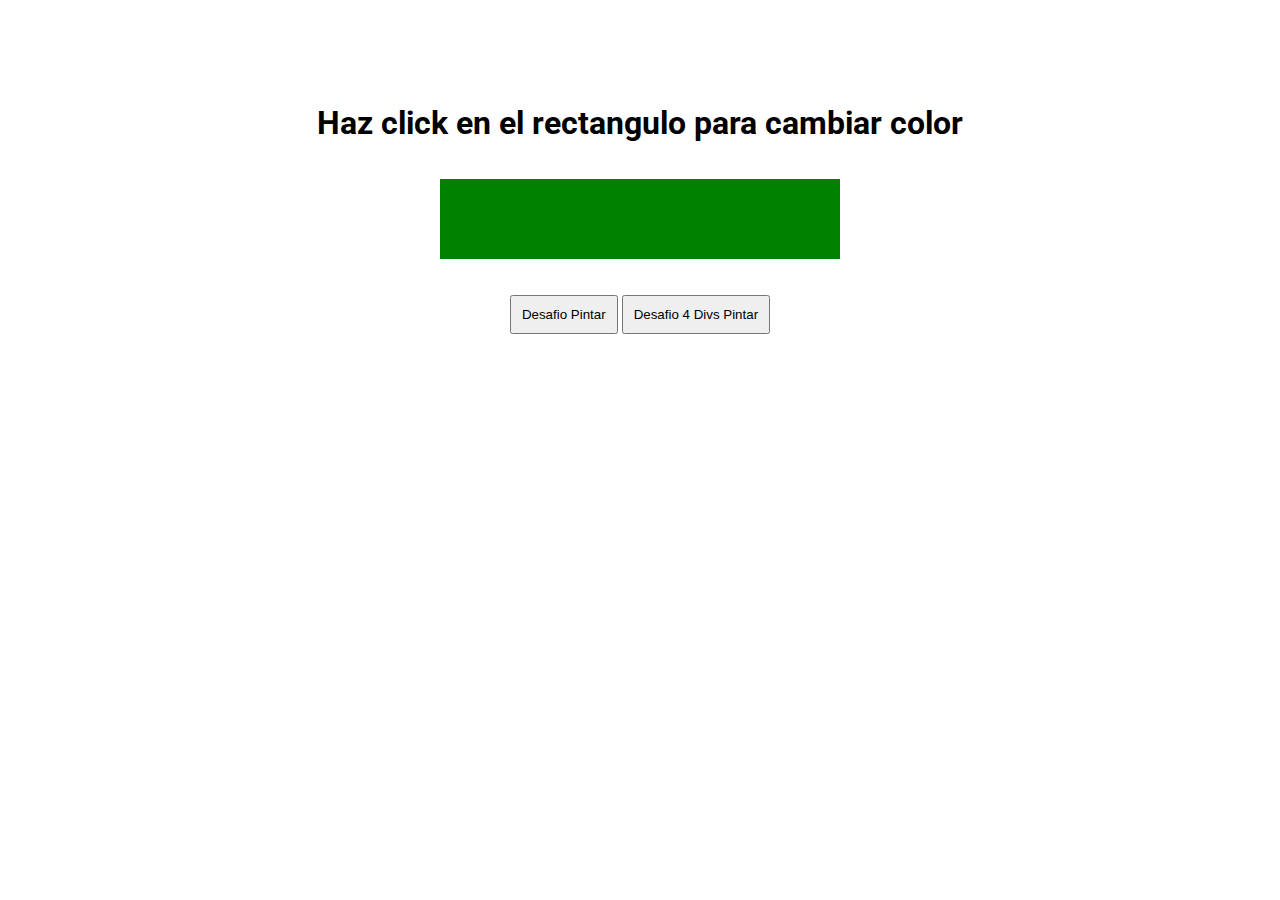
<file: 3_pintar.html>
<!DOCTYPE html>
<html lang="en">
  <head>
    <meta charset="UTF-8" />
    <meta http-equiv="X-UA-Compatible" content="IE=edge" />
    <meta name="viewport" content="width=device-width, initial-scale=1.0" />
    <link rel="stylesheet" href="assets/css/3_pintar.css" />
    <link rel="preconnect" href="https://fonts.googleapis.com" />
    <link rel="preconnect" href="https://fonts.gstatic.com" crossorigin />
    <link
      href="https://fonts.googleapis.com/css2?family=Roboto:wght@500&display=swap"
      rel="stylesheet"
    />
    <title>Pintar</title>
  </head>
  <body>
    
    <section class="container">
      <h1>Haz click en el rectangulo para cambiar color</h1>
      <div class="rectangle-container">
        <p id="rectangle"></p>
      </div>
      <div class="btns">
        <a href="3_pintar.html"
          ><button class="btn">Desafio Pintar</button></a
        >
        <a href="4_divs.html"
          ><button class="btn">Desafio 4 Divs Pintar</button></a
        >
      </div>
    </section>

    <script src="assets/js/3_scripts.js"></script>
  </body>
</html>
</file>
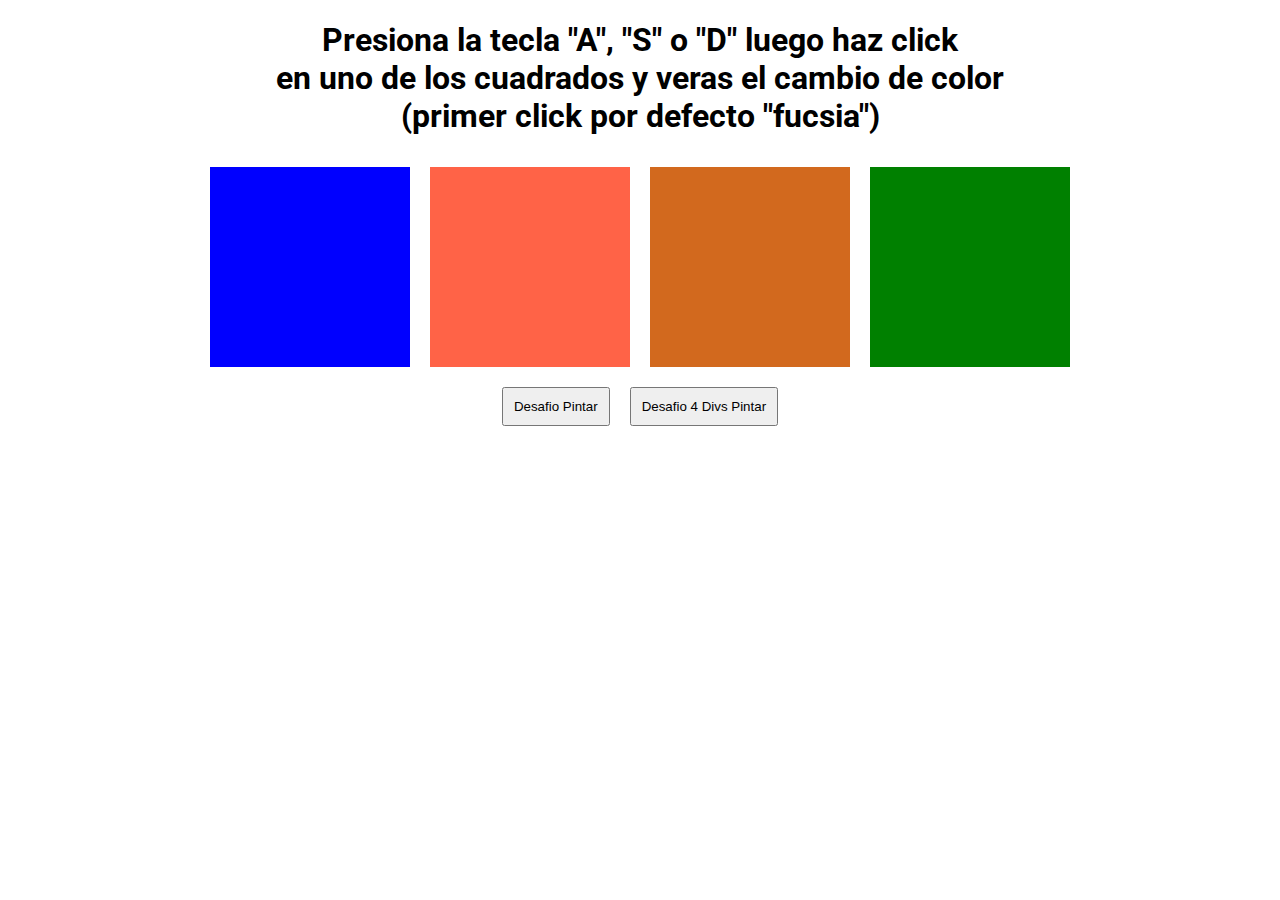
<file: 4_divs.html>
<!DOCTYPE html>
<html lang="en">
<head>
    <meta charset="UTF-8">
    <meta http-equiv="X-UA-Compatible" content="IE=edge">
    <meta name="viewport" content="width=device-width, initial-scale=1.0">
    <link rel="stylesheet" href="assets/css/4_styles.css">
    <link rel="preconnect" href="https://fonts.googleapis.com">
<link rel="preconnect" href="https://fonts.gstatic.com" crossorigin>
<link href="https://fonts.googleapis.com/css2?family=Roboto:wght@500&display=swap" rel="stylesheet">
    <title>4 divs color</title>
</head>
<body>
   
   
    <h1>Presiona la tecla "A", "S" o "D" luego haz click<br>en uno de los cuadrados y veras el cambio de color <br>(primer click por defecto "fucsia")</h1>
    
    
    <section class="container">
        <div id="box_one"></div>
        <div id="box_two"></div>
        <div id="box_three"></div>
        <div id="box_four"></div>
    </section>
    <div class="btns">
        <a href="3_pintar.html"
          ><button class="btn">Desafio Pintar</button></a
        >
        <a href="4_divs.html"
          ><button class="btn">Desafio 4 Divs Pintar</button></a
        >
      </div>


    <script src="assets/js/4_divs.js"></script>
</body>
</html>
</file>
<file: assets/css/3_pintar.css>
body {
  font-family: 'Roboto', sans-serif;
}
.container {
  display: flex;
  justify-content: center;
  flex-direction: column;
  width: 100%;
  height: 400px;
}
h1 {
  text-align: center;
}

.rectangle-container {
  display: flex;
  justify-content: center;
  align-items: center;
}

#rectangle {
    padding: 40px 200px;
    color: black;
}

.btns {
  margin-top: 20px;
  text-align: center;
}
.btn {
  padding: 10px;
}
</file>
<file: assets/css/4_styles.css>
body {
    font-family: 'Roboto', sans-serif;
}
h1 {
    text-align: center;
}

.container {
    width: 100%;
    display: flex;
    align-items: center;
    justify-content: center;
   
}

#box_one {
    background-color: blue;
    height: 200px;
    width: 200px;
    margin: 10px;
}

#box_two {
    background-color: tomato;
    height: 200px;
    width: 200px;
    margin: 10px;
}

#box_three {
    background-color: chocolate;
    height: 200px;
    width: 200px;
    margin: 10px;
}

#box_four {
    background-color: green;
    height: 200px;
    width: 200px;
    margin: 10px;
}
.btns {
    display: flex;
    justify-content: center;
}
.btn {
    padding: 10px;
    margin: 10px 10px;
}
</file>
